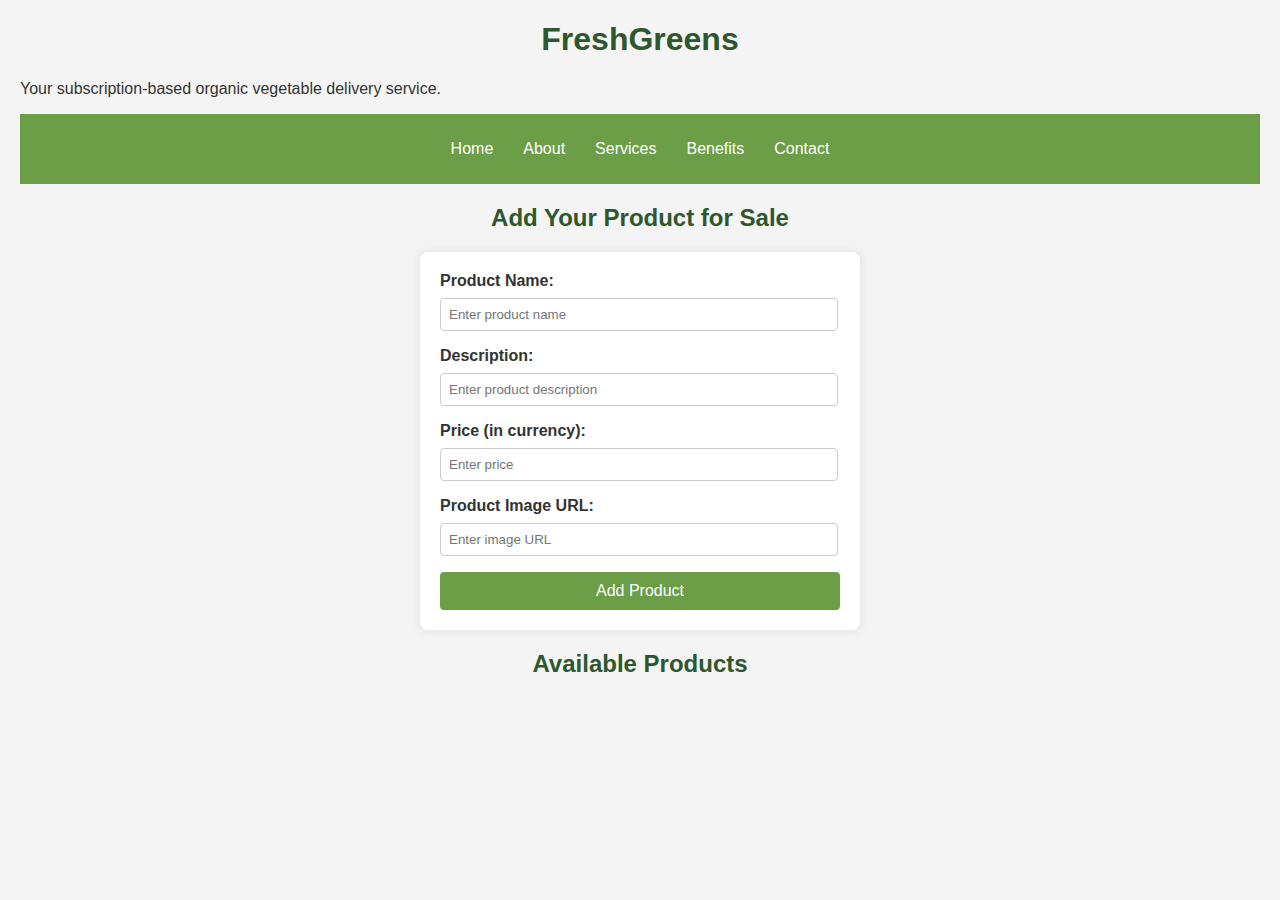
<file: html/farmer.html>
<!DOCTYPE html>
<html lang="en">
<head>
  <meta charset="UTF-8">
  <meta http-equiv="X-UA-Compatible" content="IE=edge">
  <meta name="viewport" content="width=device-width, initial-scale=1.0">
  <title>Sell Product</title>
  <link href="../style/farmer.css" rel="stylesheet" type="text/css" />

  
</head>
  <body>
    <header id="home">
        <h1 class="header-title">FreshGreens</h1>
        <p class="header-subtitle">Your subscription-based organic vegetable delivery service.</p>
    </header>
  
    <nav>
        <button class="menu-toggle" onclick="toggleMenu1()">☰</button>
        <ul id="nav-menu">
            <li><a href="../index.html">Home</a></li>
            <li><a href="./about.html">About</a></li>
            <li><a href="./service.html">Services</a></li>
            <li><a href="./benifit.html">Benefits</a></li>
            <li><a href="./contact.html">Contact</a></li>
        </ul>
    </nav>

      <h2>Add Your Product for Sale</h2>
      <form id="productForm">
          <label for="productName">Product Name:</label>
          <input type="text" id="productName" placeholder="Enter product name" required>

          <label for="productDescription">Description:</label>
          <input type="text" id="productDescription" placeholder="Enter product description" required>

          <label for="productPrice">Price (in currency):</label>
          <input type="number" id="productPrice" min="0.1" step="0.1" placeholder="Enter price" required>

          <label for="productImage">Product Image URL:</label>
          <input type="url" id="productImage" placeholder="Enter image URL" required>

          <button type="submit">Add Product</button>
      </form>

      <h2>Available Products</h2>
      <ul id="productList"></ul>
      <script src="/script.js"></script>
      <script>
        function toggleMenu1() {
          const navMenu = document.getElementById("nav-menu");
          navMenu.classList.toggle("show");
        }
      </script>

  </body>
</html>
</file>
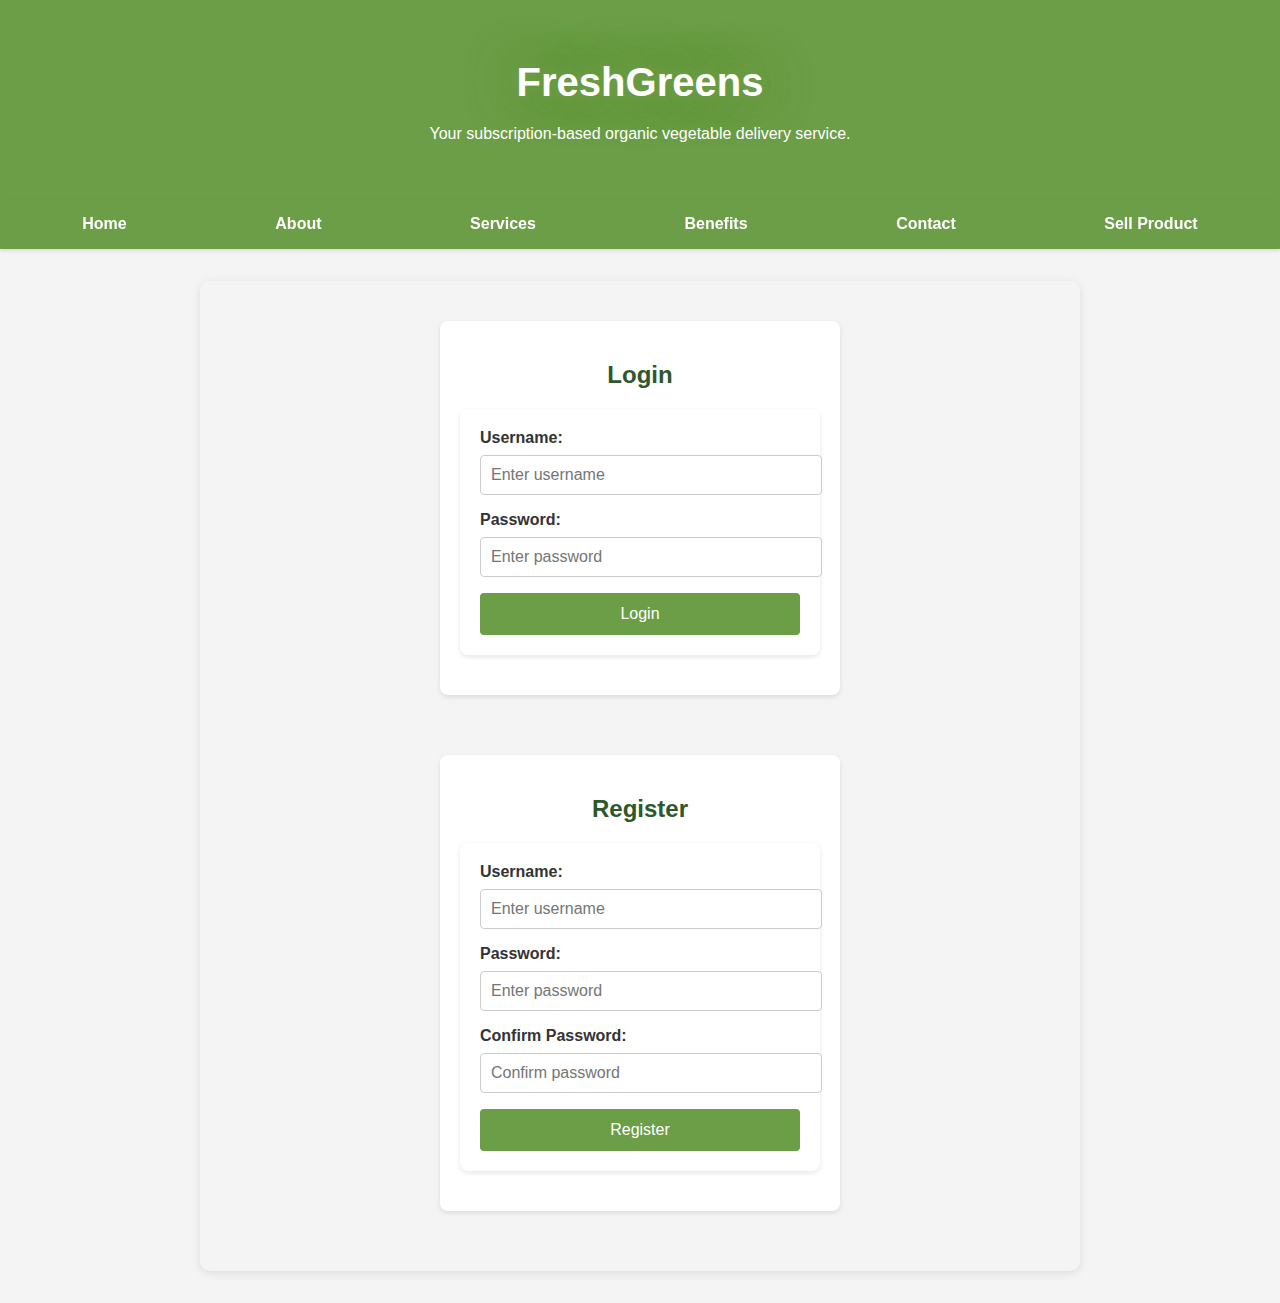
<file: html/login.html>
<!DOCTYPE html>
<html lang="en">
<head>
    <meta charset="UTF-8">
    <meta name="viewport" content="width=device-width, initial-scale=1.0">
    <title>Login & Register</title>
    <link rel="stylesheet" href="/style/login.css"> 
    <link rel="stylesheet" href="/style/nav.css">
</head>
<body>
    <header id="home">
        <h1 class="header-title">FreshGreens</h1>
        <p class="header-subtitle">Your subscription-based organic vegetable delivery service.</p>
    </header>

    <nav>
        <button class="menu-toggle" onclick="toggleMenu()">☰</button>
        <ul id="nav-menu">
            <li><a href="../index.html">Home</a></li>
            <li><a href="/html/about.html">About</a></li>
            <li><a href="/html/service.html">Services</a></li>
            <li><a href="/html/service.html">Benefits</a></li>
            <li><a href="/html/contact.html">Contact</a></li>
            <li><a href="/html/farmer.html">Sell Product</a></li>

        </ul>
    </nav>

    <!-- Login and Register Section -->
    <section id="auth-section">
        <div id="login-form">
            <h2>Login</h2>
            <form id="login-form">
                <label for="username">Username:</label>
                <input type="text" id="username" placeholder="Enter username" required>

                <label for="password">Password:</label>
                <input type="password" id="password" placeholder="Enter password" required>

                <button type="submit">Login</button>
            </form>
        </div>

        <div id="register-form">
            <h2>Register</h2>
            <form id="register-form">
                <label for="new-username">Username:</label>
                <input type="text" id="new-username" placeholder="Enter username" required>

                <label for="new-password">Password:</label>
                <input type="password" id="new-password" placeholder="Enter password" required>

                <label for="confirm-password">Confirm Password:</label>
                <input type="password" id="confirm-password" placeholder="Confirm password" required>

                <button type="submit">Register</button>
            </form>
        </div>
    </section>

    <script src="/script.js"></script> 
</body>
</html>
</file>
<file: style/farmer.css>
/* General Body Styling */
body {
  font-family: Arial, sans-serif;
  margin: 20px;
  background-color: #f4f4f4;
  color: #333;
}

/* Header Titles */
h1, h2 {
  text-align: center;
  color: #2d572c;
}

/* Navigation Styles */
nav {
  background-color: #6c9d47;
  padding: 10px;
}

.menu-toggle {
  display: none;
  background: transparent;
  border: none;
  font-size: 1.5rem;
  color: white;
  cursor: pointer;
}

nav ul {
  display: flex;
  justify-content: center;
  list-style-type: none;
  padding: 0;
}

nav ul li {
  margin: 0 15px;
}

nav ul li a {
  color: #fff;
  text-decoration: none;
  font-size: 16px;
}

/* Responsive Navigation Menu */
@media (max-width: 768px) {
  .menu-toggle {
    display: block;
  }

  nav ul {
    display: none;
    flex-direction: column;
    align-items: center;
  }

  nav ul.show {
    display: flex;
  }

  nav ul li {
    margin: 10px 0;
  }
}

/* Form Styling */
form {
  max-width: 400px;
  margin: 0 auto;
  padding: 20px;
  background-color: #fff;
  border-radius: 8px;
  box-shadow: 0 0 10px rgba(0, 0, 0, 0.1);
}

label {
  display: block;
  margin-bottom: 8px;
  font-weight: bold;
}

input {
  width: calc(100% - 20px);
  padding: 8px;
  margin-bottom: 16px;
  border: 1px solid #ccc;
  border-radius: 4px;
}

button {
  width: 100%;
  padding: 10px;
  background-color: #6c9d47;
  color: #fff;
  border: none;
  border-radius: 4px;
  cursor: pointer;
  font-size: 16px;
}

button:hover {
  background-color: #5a833a;
}

/* Product List Styling */
ul#productList {
  max-width: 600px;
  margin: 20px auto;
  padding: 0;
  list-style-type: none;
}

ul#productList li {
  background-color: #fff;
  margin: 10px 0;
  padding: 15px;
  border-radius: 5px;
  box-shadow: 0 2px 5px rgba(0, 0, 0, 0.1);
  display: flex;
  flex-direction: column;
  align-items: center;
}

.product-image {
  max-width: 100px;
  border-radius: 5px;
  margin-bottom: 10px;
}
</file>
<file: style/login.css>
body {
    font-family: Arial, sans-serif;
    margin: 0;
    padding: 0;
    background-color: #f4f4f4;
    color: #333;
}

header {
    text-align: center;
    background-color: #6c9d47;
    padding: 20px;
    color: white;
}



header h1 {
    margin: 0;
}

nav {
    background-color: #4e7d36;
    padding: 10px;
    text-align: center;
}

nav ul {
    display: flex;
    justify-content: center;
    list-style-type: none;
    padding: 0;
    margin: 0;
}

nav ul li {
    margin: 0 15px;
}

nav ul li a {
    color: white;
    text-decoration: none;
    font-size: 16px;
}

#auth-section {
    display: flex;
    justify-content: space-around;
    align-items: center;
    padding: 40px;
    flex-wrap: wrap;
    gap: 40px;
    margin-left: auto;
    margin-right: auto;

}

#login-form, #register-form {
    background-color: white;
    padding: 20px;
    border-radius: 8px;
    box-shadow: 0 2px 5px rgba(0, 0, 0, 0.1);
    width: 100%;
    max-width: 400px;
    box-sizing: border-box;
}

#login-form h2, #register-form h2 {
    text-align: center;
    color: #2d572c;
    margin-bottom: 20px;
}

label {
    display: block;
    margin-bottom: 8px;
    font-weight: bold;
}

input {
    width: 100%;
    padding: 10px;
    margin-bottom: 16px;
    border: 1px solid #ccc;
    border-radius: 4px;
    font-size: 16px;
}

button {
    width: 100%;
    padding: 12px;
    background-color: #6c9d47;
    color: white;
    border: none;
    border-radius: 4px;
    cursor: pointer;
    font-size: 16px;
}

button:hover {
    background-color: #5a833a;
}

#auth-section {
    display: flex;
    justify-content: center;
    align-items: center;
    flex-wrap: wrap;
    padding: 40px;
}

#login-form, #register-form {
    width: 100%;
    max-width: 400px;
    margin-bottom: 20px;
}


@media (max-width: 768px) {
    #auth-section {
        flex-direction: column;
        align-items: center;
    }

    #login-form, #register-form {
        width: 90%;
    }
}

@media (max-width: 480px) {
    #login-form, #register-form {
        width: 100%;
        padding: 15px;
    }

    label {
        font-size: 14px;
    }

    input, button {
        font-size: 14px;
        padding: 8px;
    }
}
</file>
<file: style/nav.css>
nav {
    background-color: #6c9d47;
    position: sticky;
    top: 0;
    padding: 1rem;
    box-shadow: 0 2px 4px rgba(0, 0, 0, 0.1);

}

nav ul {
    display: flex;
    list-style: none;
    justify-content: space-around;
    gap: 1rem;
}

nav a {
    text-decoration: none;
    color: #fff;
    font-weight: bold;
    transition: color 0.3s, background-color 0.3s;
    padding: 0.5rem 1rem;
    border-radius: 5px;
}

nav a:hover {
    background-color: #547738;
}

.menu-toggle {
    display: none;
    background-color: transparent;
    border: none;
    font-size: 2rem;
    color: #fff;
    cursor: pointer;
}


  
  header {
    background-image: url('https://t4.ftcdn.net/jpg/03/20/39/85/240_F_320398572_P4HHAy08qiRKI9b7GgsHDKy15qwgjlTy.jpg'); 
    background-size: cover; 
    background-position: center; 
    background-repeat: no-repeat;
    color: #fff;              
    text-align: center;        
    padding: 40px 20px;      
    box-shadow: 0 2px 4px rgba(0, 0, 0, 0.1); 
  }
  
  .header-title {
    font-size: 2.5em;
    font-weight: bold;
    color: #fff;
    text-align: center;
    margin: 20px 0;
    /* Glowing border */
    text-shadow: 0 0 10px #6c9d47, 0 0 20px #6c9d47, 0 0 30px #6c9d47, 0 0 40px #6c9d47, 0 0 50px #6c9d47;
    animation: glow 2s infinite alternate;
}




    
  section {
    padding: 2rem;
    margin: 2rem auto;
    max-width: 800px;
    border-radius: 10px;
    background-color: #f4f4f4;
    box-shadow: 0 2px 10px rgba(0, 0, 0, 0.1);
  }
  

@media (max-width: 600px) {
    nav ul {
        display: none;
        flex-direction: column;
        align-items: center; 
        background-color: #6c9d47;
        width: 100%;
        position: absolute;
        top: 60px;
        left: 0;
        padding: 1rem 0;
    }

    nav ul.active {
        display: flex; 
    }

    .menu-toggle {
        display: block; 
    }
}


@keyframes glow {
    from {
        text-shadow: 0 0 5px #6c9d47, 0 0 10px #6c9d47, 0 0 15px #6c9d47, 0 0 20px #6c9d47;
    }
    to {
        text-shadow: 0 0 10px #6c9d47, 0 0 20px #6c9d47, 0 0 30px #6c9d47, 0 0 40px #6c9d47, 0 0 50px #6c9d47;
    }
  }
</file>
